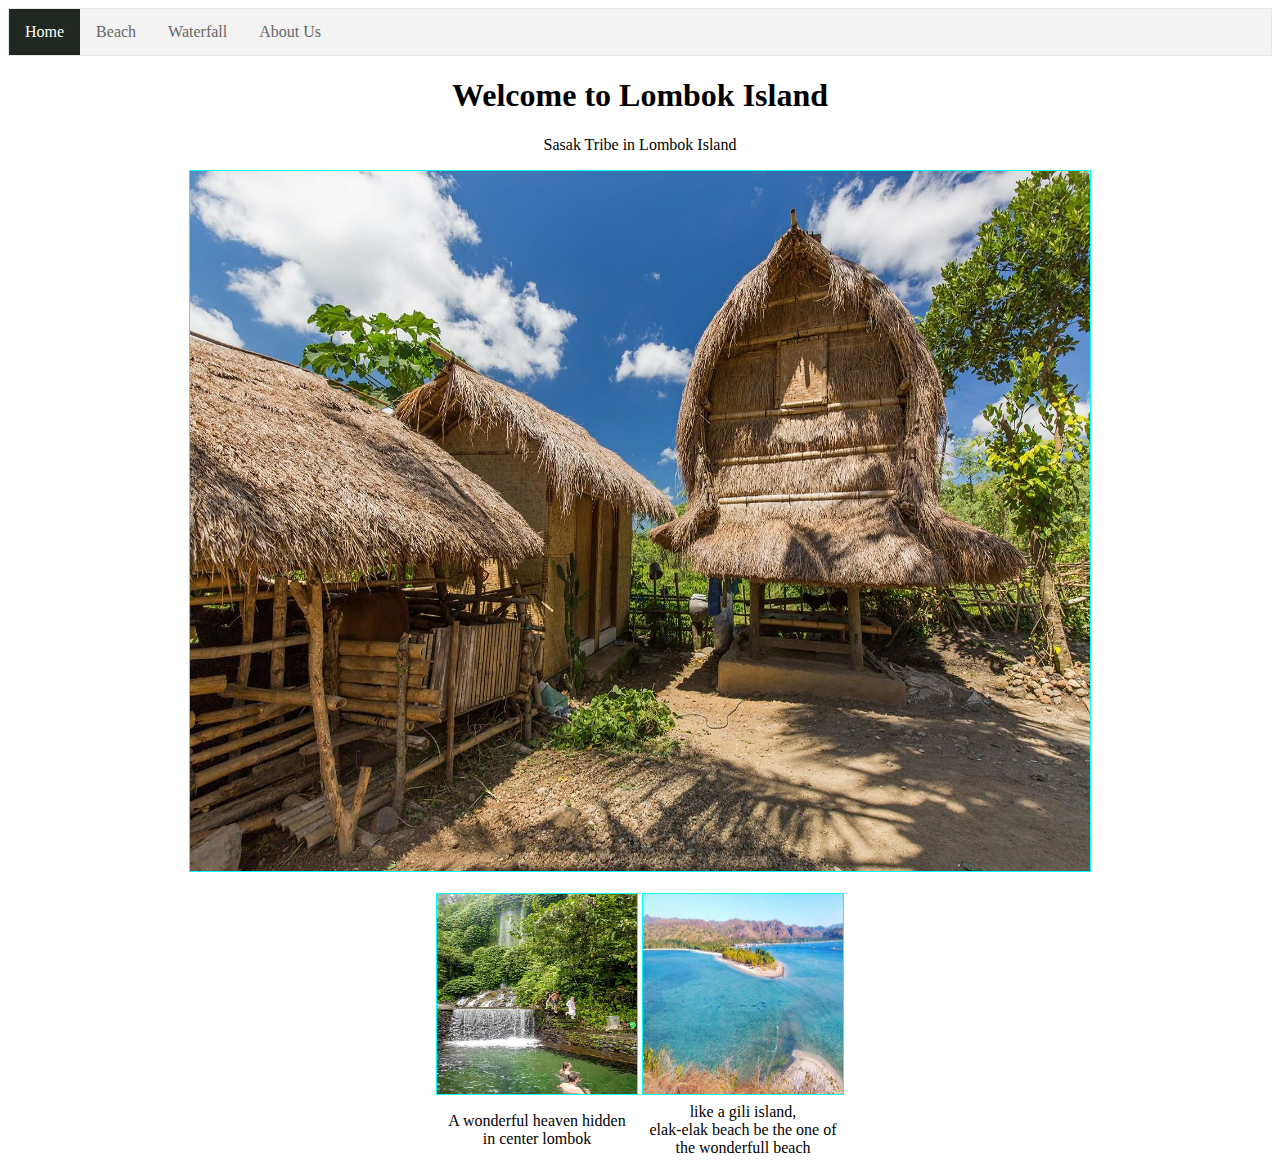
<file: index.html>
<!DOCTYPE html>
<html lang="en">

<head>
  <meta charset="UTF-8">
  <meta name="viewport" content="width=device-width, initial-scale=1.0">
  <title>Wisata Lombok</title>
  <style>
    ul {
      list-style-type: none;
      margin: 0;
      padding: 0;
      overflow: hidden;
      border: 1px solid #e7e7e7;
      background-color: #f3f3f3;
    }

    li {
      float: left;
    }

    li a {
      display: block;
      color: #666;
      text-align: center;
      padding: 14px 16px;
      text-decoration: none;
    }

    li a:hover:not(.active) {
      background-color: #ddd;
    }

    li a.active {
      color: white;
      background-color: #212721;
    }

    div {
      align-items: center;
    }
    img{
      border: 1px solid cyan;
      opacity: 1px;
    }
  </style>
</head>

<body>
  <ul>
    <li><a class="active" href="index.html">Home</a></li>
    <li><a href="beach.html">Beach</a></li>
    <li><a href="waterfall.html">Waterfall</a></li>
    <li><a href="about.html">About Us</a></li>

  </ul>
  <h1 align="center">Welcome to Lombok Island</h1>
  <p align="center">Sasak Tribe in Lombok Island</p>

  <img src="rumahadat.jpg" alt="#" style="height: 700px; width: 900px; display: block; margin: auto; border-color: 2px solid black;">
  <br>
  <table align="center" border="0px solid black">
    <tr>
      <td><a href="waterfall.html"><img src="benangkelambu.jpg" alt="#" style="height: 200px; width: 200px;"></a></td>
      <td><a href="beach.html"><img src="elakelak.jpg" alt="#" style="width: 200px; height: 200px;"></a></a></td>
    </tr>
    <tr>
      <td align="center">A wonderful heaven hidden
        <br> in center lombok </td>
      <td align="center">like a gili island,
        <br>elak-elak beach be the one of
        <br>the wonderfull beach</td>
    </tr>




  </table>


</body>

</html>
</file>
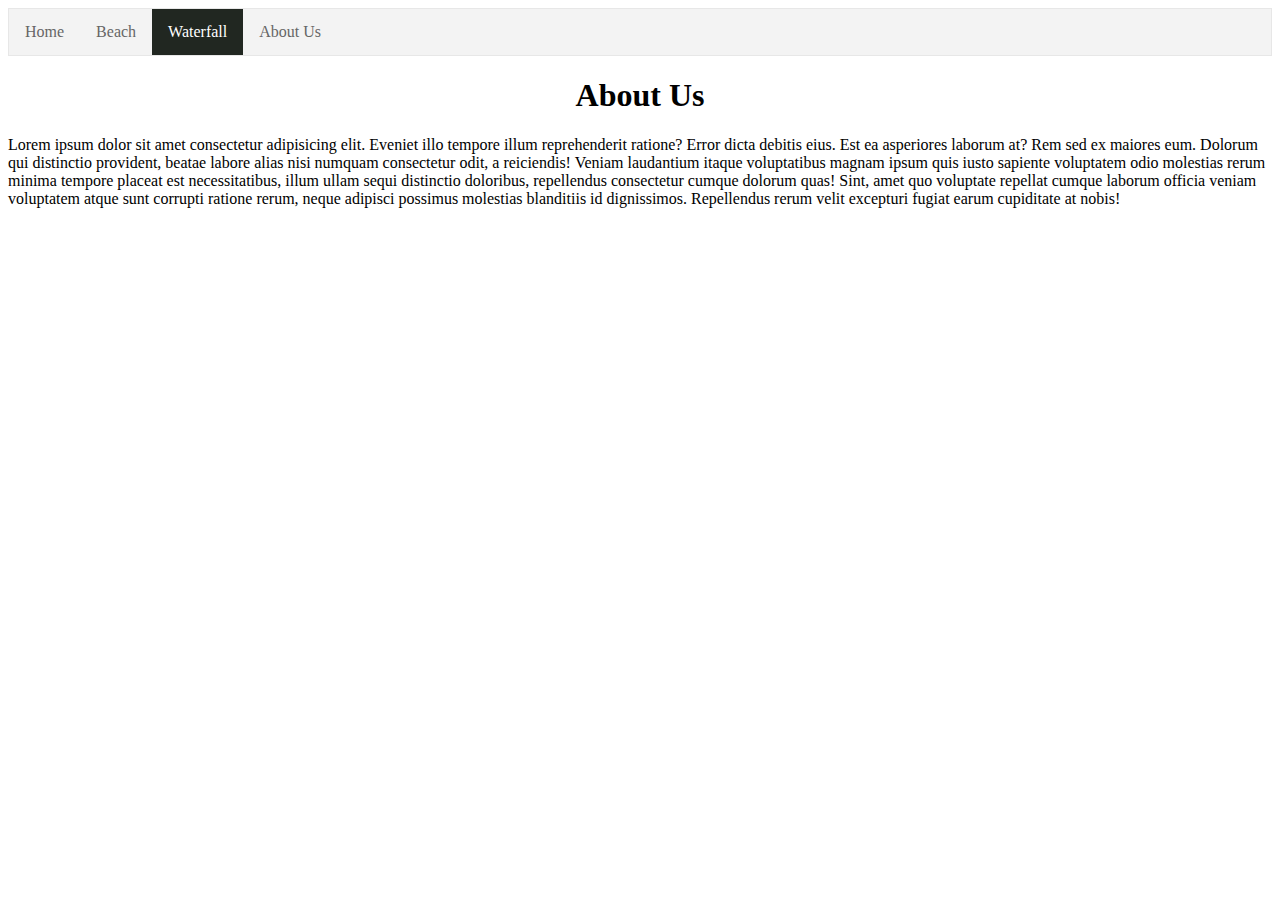
<file: about.html>
<!DOCTYPE html>
<html lang="en">

<head>
    <meta charset="UTF-8">
    <meta name="viewport" content="width=device-width, initial-scale=1.0">
    <title>Beach</title>
    <style>
        ul {
            list-style-type: none;
            margin: 0;
            padding: 0;
            overflow: hidden;
            border: 1px solid #e7e7e7;
            background-color: #f3f3f3;
        }

        li {
            float: left;
        }

        li a {
            display: block;
            color: #666;
            text-align: center;
            padding: 14px 16px;
            text-decoration: none;
        }

        li a:hover:not(.active) {
            background-color: #ddd;
        }

        li a.active {
            color: white;
            background-color: #212721;
        }
    </style>
</head>

<body>
    <ul>
        <li><a href="index.html">Home</a></li>
        <li><a href="beach.html">Beach</a></li>
        <li><a class="active" href="waterfall.html">Waterfall</a></li>
        <li><a href="about.html">About Us</a></li>
    </ul>
    <h1 align="center">About Us</h1>


    <p>Lorem ipsum dolor sit amet consectetur adipisicing elit. Eveniet illo tempore illum reprehenderit ratione? Error
        dicta debitis eius. Est ea asperiores laborum at? Rem sed ex maiores eum. Dolorum qui distinctio provident,
        beatae labore alias nisi numquam consectetur odit, a reiciendis! Veniam laudantium itaque voluptatibus magnam
        ipsum quis iusto sapiente voluptatem odio molestias rerum minima tempore placeat est necessitatibus, illum ullam
        sequi distinctio doloribus, repellendus consectetur cumque dolorum quas! Sint, amet quo voluptate repellat
        cumque laborum officia veniam voluptatem atque sunt corrupti ratione rerum, neque adipisci possimus molestias
        blanditiis id dignissimos. Repellendus rerum velit excepturi fugiat earum cupiditate at nobis!</p>
</body>

</html>
</file>
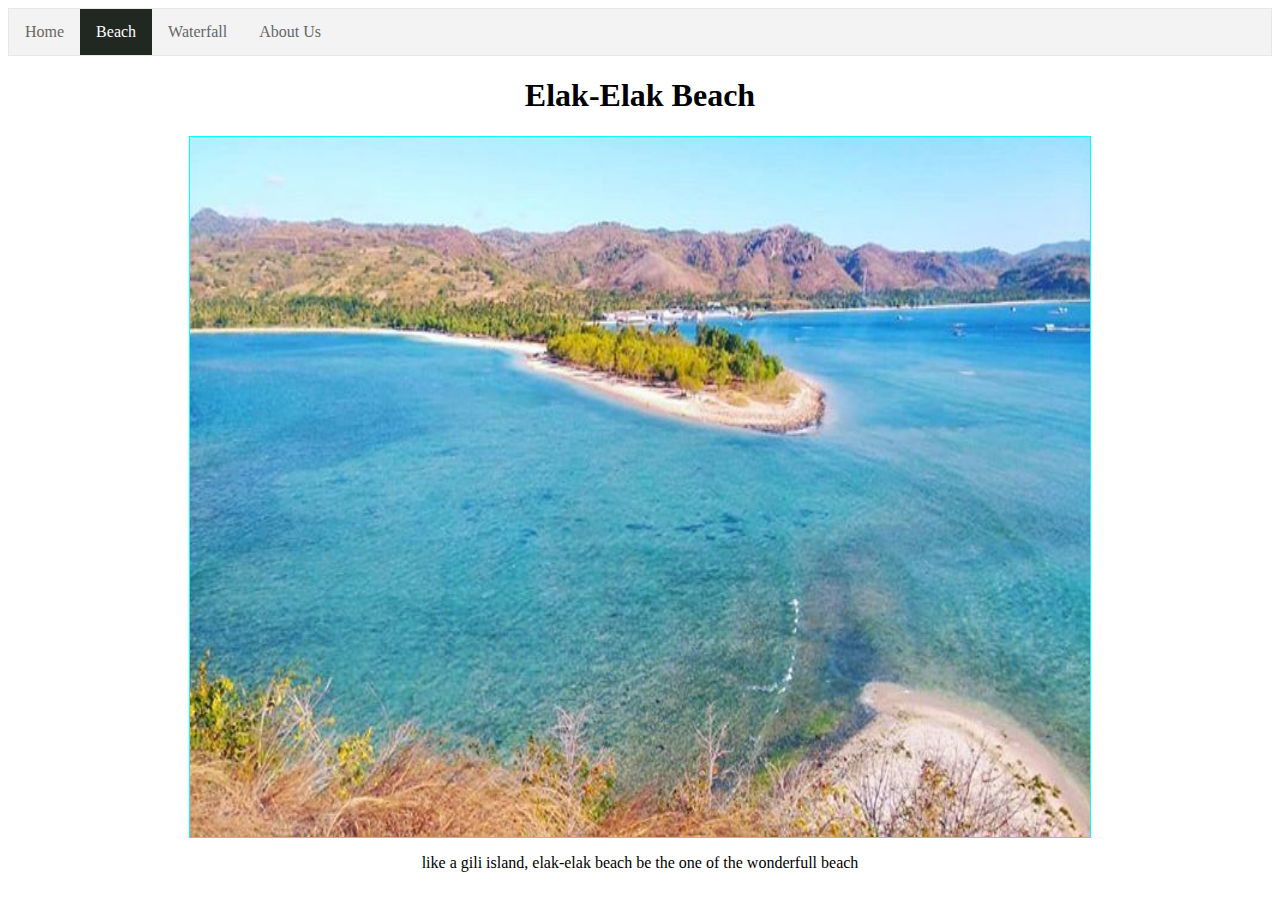
<file: beach.html>
<!DOCTYPE html>
<html lang="en">

<head>
  <meta charset="UTF-8">
  <meta name="viewport" content="width=device-width, initial-scale=1.0">
  <title>Beach</title>
  <style>
    ul {
      list-style-type: none;
      margin: 0;
      padding: 0;
      overflow: hidden;
      border: 1px solid #e7e7e7;
      background-color: #f3f3f3;
    }

    li {
      float: left;
    }

    li a {
      display: block;
      color: #666;
      text-align: center;
      padding: 14px 16px;
      text-decoration: none;
    }

    li a:hover:not(.active) {
      background-color: #ddd;
    }

    li a.active {
      color: white;
      background-color: #212721;
    }
    
    img{
      border: 1px solid cyan;
      opacity: 1px;
    }
  </style>
</head>

<body>
  <ul>
    <li><a href="index.html">Home</a></li>
    <li><a class="active" href="beach.html">Beach</a></li>
    <li><a href="waterfall.html">Waterfall</a></li>
    <li><a href="about.html">About Us</a></li>
  </ul>
  <h1 align="center">Elak-Elak Beach</h1>


  <img src="elakelak.jpg" alt="#" style="height: 700px; width: 900px; margin: auto; display: block;">
  <p align="center">like a gili island,
    elak-elak beach be the one of
    the wonderfull beach</p>
</body>

</html>
</file>
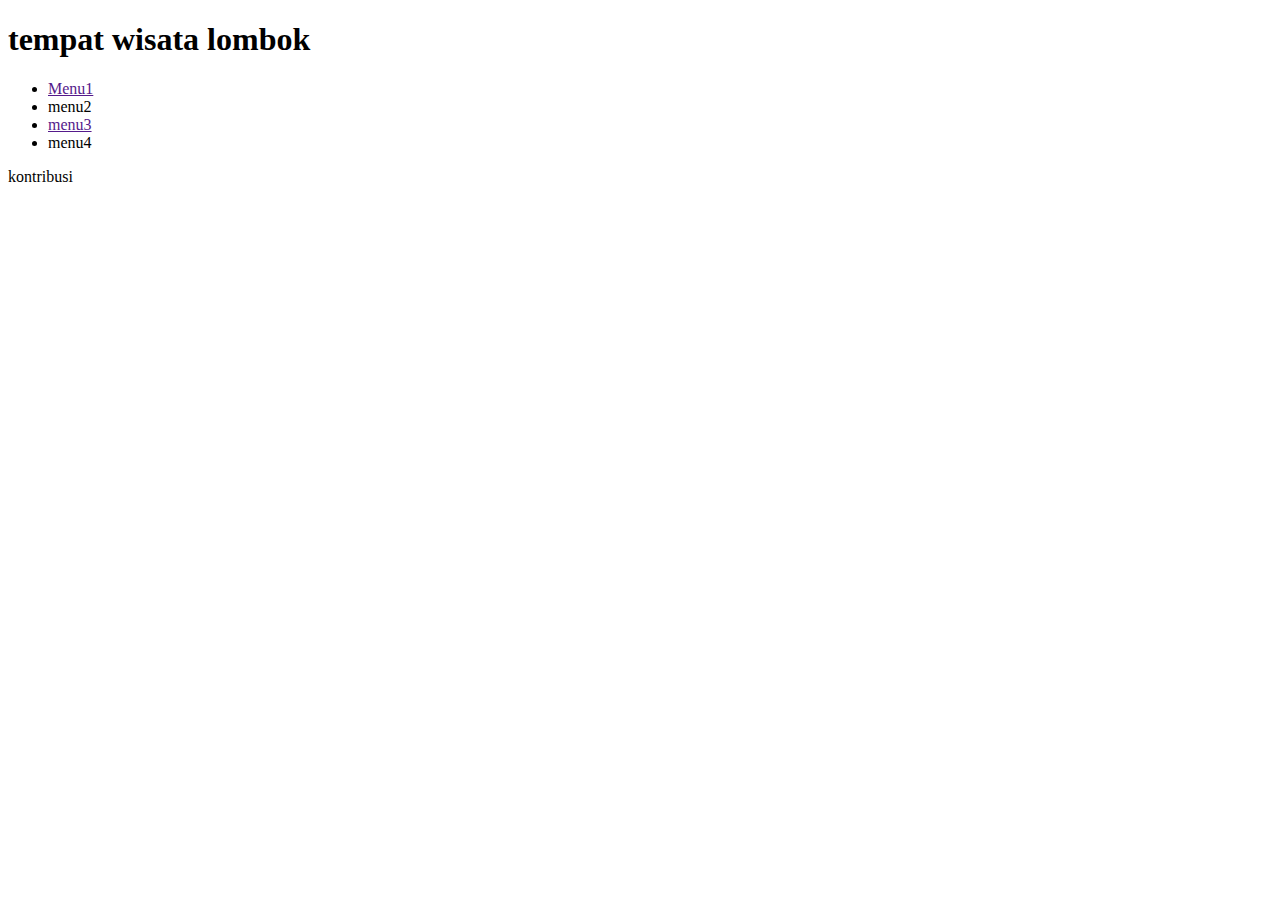
<file: index2.html>
<!DOCTYPE html>
<html lang="en">
<head>
    <meta charset="UTF-8">
    <meta name="viewport" content="width=device-width, initial-scale=1.0">
    <title>Document</title>
</head>
<body>
    <header>
        <h1>tempat wisata lombok</h1>
    </header>
    <nav>
        <ul>
            <li><a href="">Menu1</a></li>
            <li><a href=""></a>menu2</li>
            <li><a href="">menu3</a></li>
            <li><a href=""></a>menu4</li>
        </ul>
    </nav>
    <main>

    <p>kontribusi</p>
        
    </main>


</body>
</html>
</file>
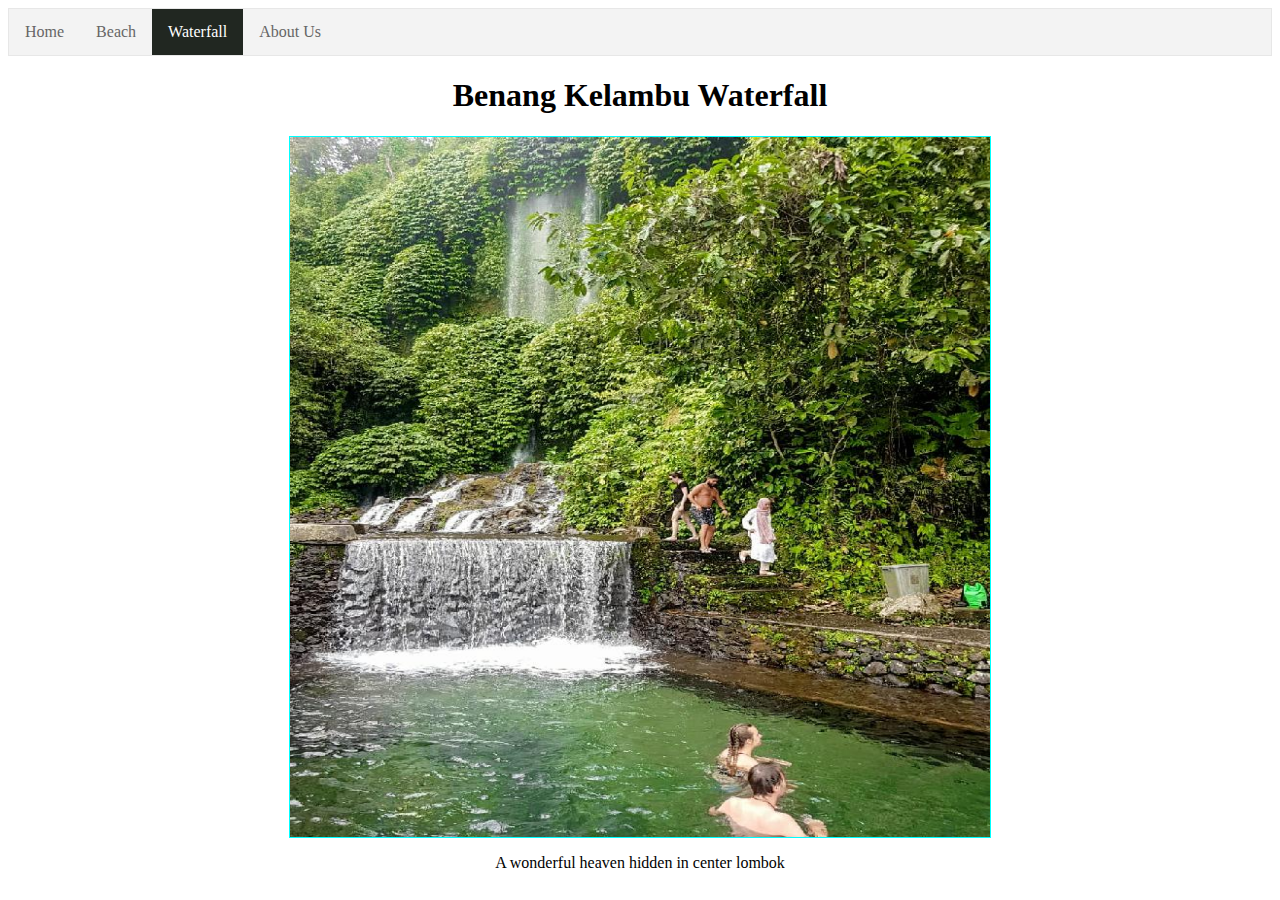
<file: waterfall.html>
<!DOCTYPE html>
<html lang="en">

<head>
  <meta charset="UTF-8">
  <meta name="viewport" content="width=device-width, initial-scale=1.0">
  <title>Beach</title>
  <style>
    ul {
      list-style-type: none;
      margin: 0;
      padding: 0;
      overflow: hidden;
      border: 1px solid #e7e7e7;
      background-color: #f3f3f3;
    }

    li {
      float: left;
    }

    li a {
      display: block;
      color: #666;
      text-align: center;
      padding: 14px 16px;
      text-decoration: none;
    }

    li a:hover:not(.active) {
      background-color: #ddd;
    }

    li a.active {
      color: white;
      background-color: #212721;
    }
    
    img{
      border: 1px solid cyan;
      opacity: 1px;
    }
  </style>
</head>

<body>
  <ul>
    <li><a href="index.html">Home</a></li>
    <li><a href="beach.html">Beach</a></li>
    <li><a class="active" href="waterfall.html">Waterfall</a></li>
    <li><a href="about.html">About Us</a></li>
  </ul>
  <h1 align="center">Benang Kelambu Waterfall</h1>


  <img src="benangkelambu.jpg" alt="#" style="height: 700px; width: 700px; margin: auto; display: block;">
  <p align="center">A wonderful heaven hidden
    in center lombok </p>
</body>

</html>
</file>
